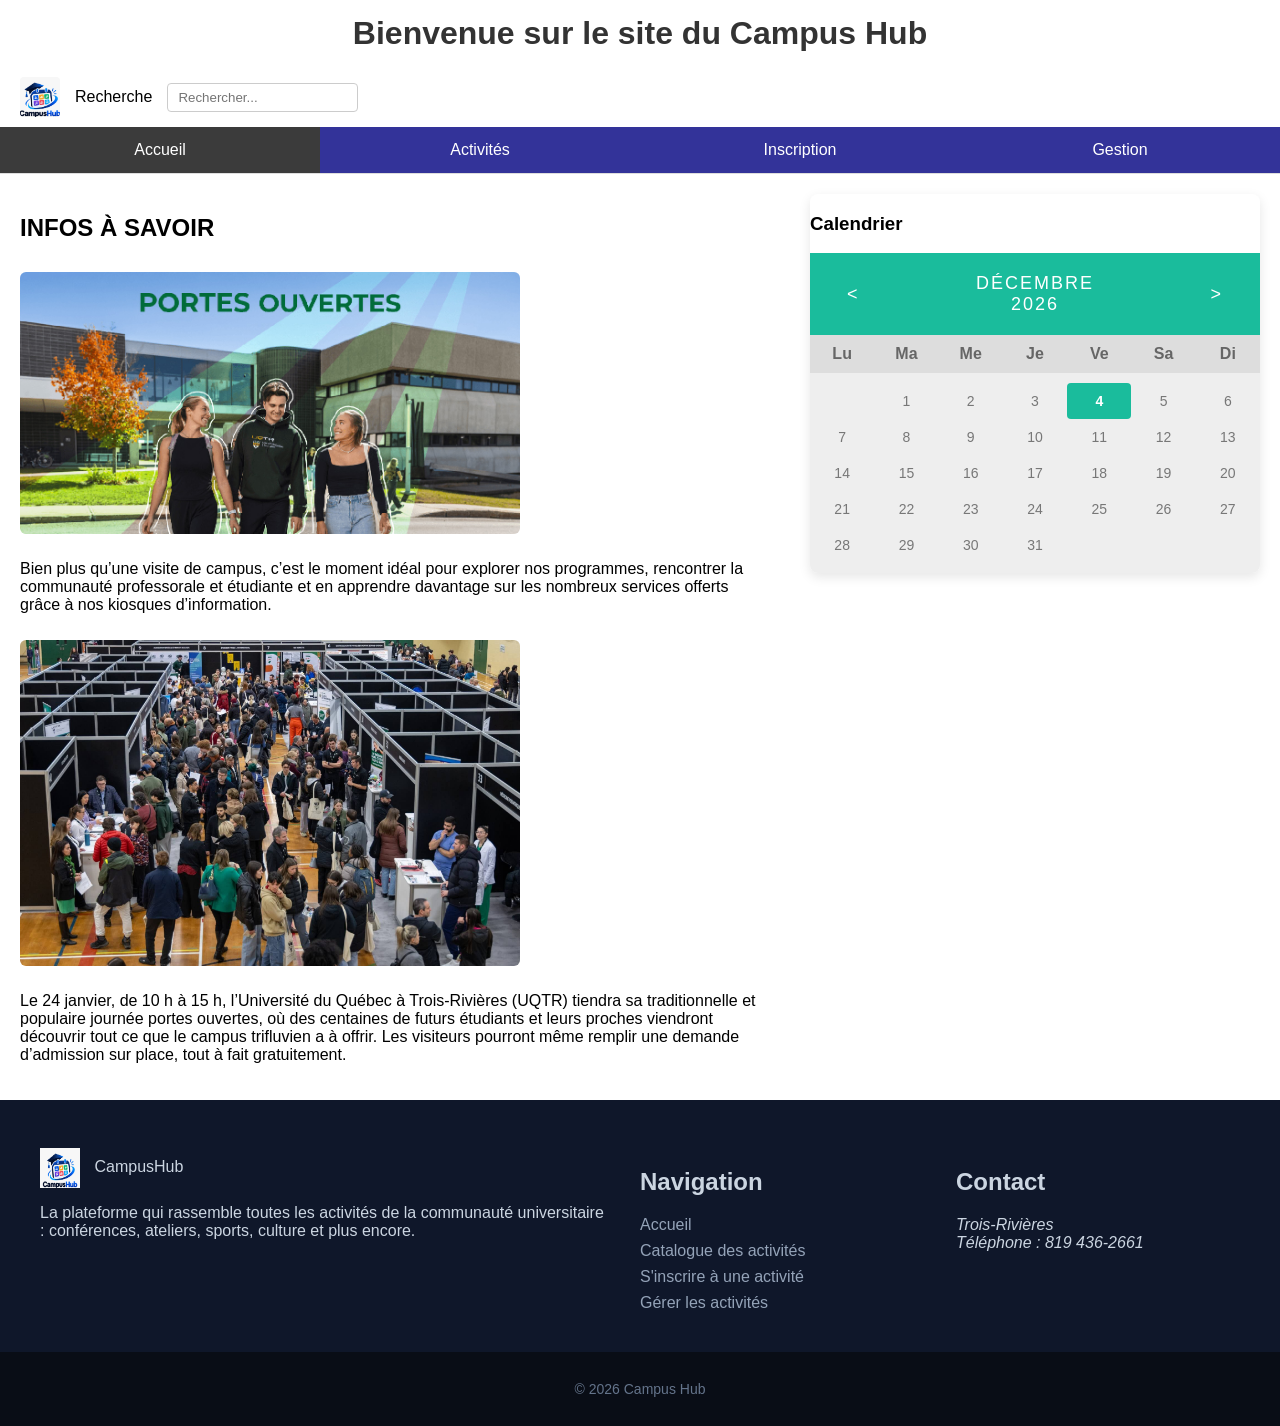
<file: index.html>
<!DOCTYPE html>
<html lang="fr-CA">

<head>
    <meta charset="UTF-8">
    <meta name="description" content="Campus Hub : découvrez et inscrivez-vous aux activités de votre communauté universitaire.">
    <title>Campus Hub</title>
    <link rel="stylesheet" href="css/style.css">
</head>

<body>

    <header class="entete-site">
        <h1>Bienvenue sur le site du Campus Hub</h1>
        <div class="card">
            <img src="images/CampusHub.jpeg" alt="Logo de Campus Hub" width="40" height="40">
            
            <label for="recherche">Recherche</label>
            <input type="text" id="recherche" placeholder="Rechercher...">
        </div>

        <div>
            <nav class="navbar">
                <ul>
                    <li><a href="index.html" class="active">Accueil</a></li>
                    <li><a href="activites.html">Activités</a></li>
                    <li><a href="inscription.html">Inscription</a></li>
                    <li><a href="gestion.html">Gestion</a></li>
                </ul>
            </nav> 
        </div>
    </header>
    
    <main>
        <div class="main">

            <div class="main2">   
                <h2>INFOS À SAVOIR</h2>
                <img id="img1" src="images/porteouverte.jpg" alt="Portes ouvertes à l'université">
                <p>Bien plus qu’une visite de campus, c’est le moment idéal pour explorer nos programmes, 
                    rencontrer la communauté professorale et étudiante et en apprendre davantage sur les 
                    nombreux services offerts grâce à nos kiosques d’information.</p>
                <img id="img2" src="images/jpo-uqtr-foule.jpg" alt="Foule lors de la journée portes ouvertes de l'UQTR">
                <p>Le 24 janvier, de 10 h à 15 h, l’Université du Québec à Trois-Rivières (UQTR) tiendra 
                    sa traditionnelle et populaire journée portes ouvertes, où des centaines de futurs
                    étudiants et leurs proches viendront découvrir tout ce que le campus trifluvien a à offrir. Les visiteurs pourront même remplir une demande d’admission sur place, tout à fait gratuitement.</p>
            </div>

            <div class="calendar-container">
                <h3>Calendrier</h3>
                <div class="month">      
                    <ul>
                        <li class="prev" id="prevBtn">&lt;</li>
                        <li>
                            <span id="monthName">Août</span><br>
                            <span id="yearName" style="font-size:18px">2021</span>
                        </li>
                        <li class="next" id="nextBtn">&gt;</li>
                    </ul>
                </div>

                <ul class="weekdays">
                    <li>Lu</li>
                    <li>Ma</li>
                    <li>Me</li>
                    <li>Je</li>
                    <li>Ve</li>
                    <li>Sa</li>
                    <li>Di</li>
                </ul>

                <ul class="days" id="daysContainer">  
                    <!-- Les jours seront injectés dynamiquement ici par le JavaScript -->
                </ul>
            </div>
            
        </div>

        
    </main>   
    
    <footer>
        <div class="conteneur pied-site">
            <section class="pied_site">
                <img src="images/CampusHub.jpeg" alt="Logo Campus Hub" width="40" height="40">
                Campus<span>Hub</span>
                <p>La plateforme qui rassemble toutes les activités de la communauté universitaire : conférences, ateliers, sports, culture et plus encore.</p>
            </section>

            <nav class="pied-nav-titre">
                <h2 id="pied-nav-titre">Navigation</h2>
                <ul>
                    <li><a href="index.html">Accueil</a></li>
                    <li><a href="activites.html">Catalogue des activités</a></li>
                    <li><a href="inscription.html">S'inscrire à une activité</a></li>
                    <li><a href="gestion.html">Gérer les activités</a></li>
                </ul>
            </nav>

            <section>
                <h2>Contact</h2>
                <address>
                    Trois-Rivières<br>
                    Téléphone : 819 436-2661<br>
                </address>
            </section>
        </div>

        <div class="pied-site_3">
            <p>&copy; 2026 Campus Hub</p>
        </div>
    </footer>

    <script src="js/index.js"></script>

</body>

</html>
</file>
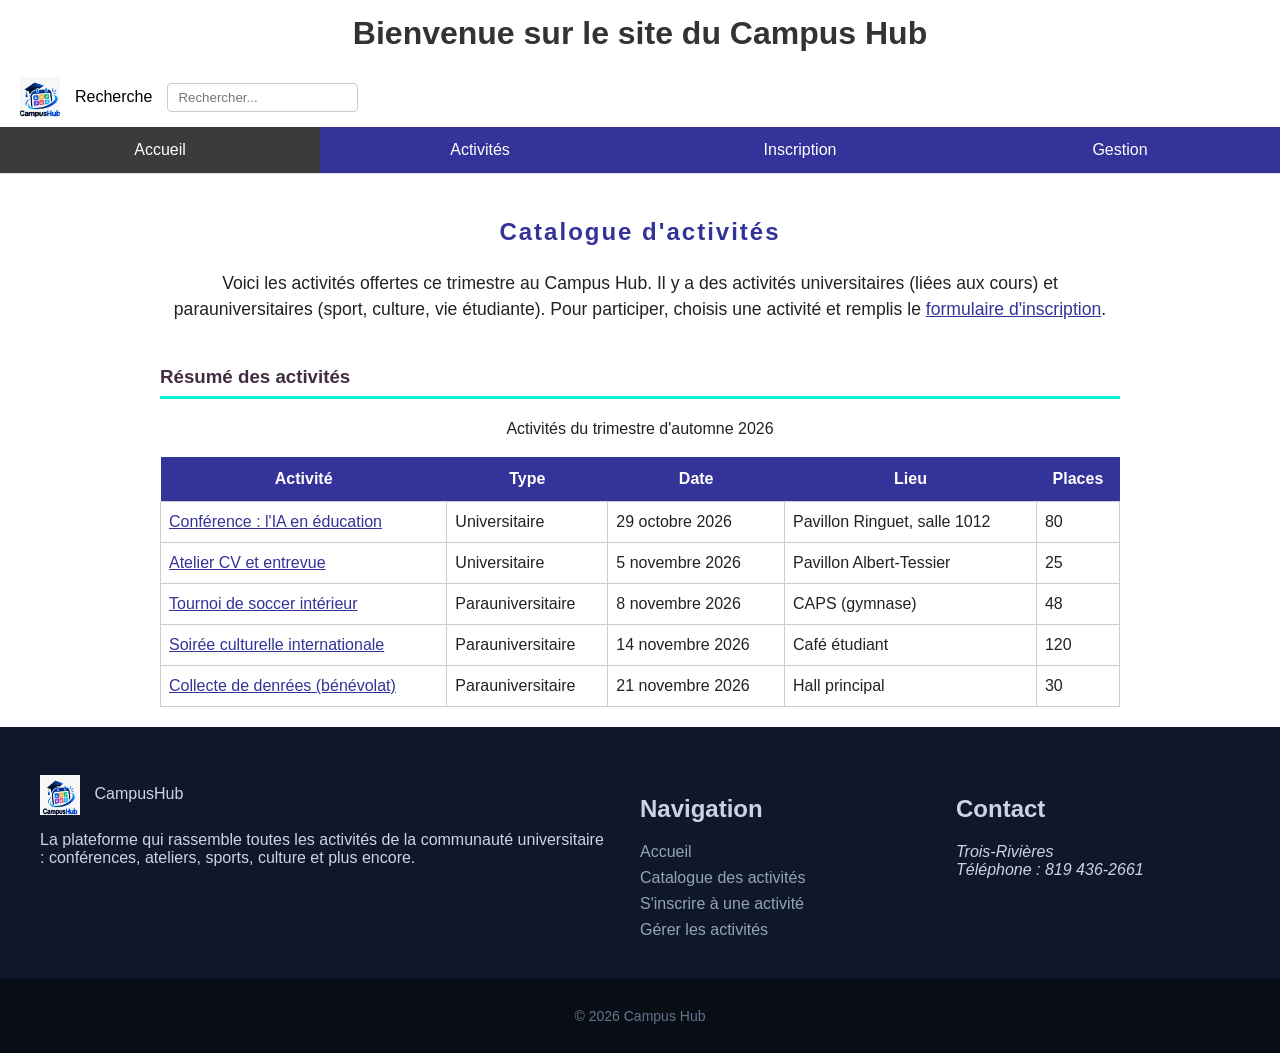
<file: activites.html>
<!DOCTYPE html>
<html lang="fr-CA">

<head>
    <meta charset="UTF-8">
    <meta name="description" content="Campus Hub : découvrez et inscrivez-vous aux activités de votre communauté universitaire.">
    <title>Campus Hub</title>
    <link rel="stylesheet" href="css/style.css">
</head>

<body>

    <header class="entete-site">
        <h1>Bienvenue sur le site du Campus Hub</h1>
        <div class="card">
            <img src="images/CampusHub.jpeg" alt="Logo de Campus Hub" width="40" height="40">
            
            <label for="recherche">Recherche</label>
            <input type="text" id="recherche" placeholder="Rechercher...">
        </div>

        <div>
            <nav class="navbar">
                <ul>
                    <li><a href="index.html" class="active">Accueil</a></li>
                    <li><a href="activites.html">Activités</a></li>
                    <li><a href="inscription.html">Inscription</a></li>
                    <li><a href="gestion.html">Gestion</a></li>
                </ul>
            </nav> 
        </div>
    </header>

    <main id="catalogue">

        <h2>Catalogue d'activités</h2>
        <p class="intro">Voici les activités offertes ce trimestre au Campus Hub. Il y a des activités universitaires (liées aux cours) et parauniversitaires (sport, culture, vie étudiante). Pour participer, choisis une activité et remplis le <a href="inscription.html">formulaire d'inscription</a>.</p>

        <!-- Tableau resume des activites -->
        <section id="resume">
            <h3>Résumé des activités</h3>
            <table>
                <center>
                    <p>Activités du trimestre d'automne 2026</p>
                </center>
                <tr>
                    <th>Activité</th>
                    <th>Type</th>
                    <th>Date</th>
                    <th>Lieu</th>
                    <th>Places</th>
                </tr>
                <tr>
                    <td><a href="detail.html?id=conference">Conférence : l'IA en éducation</a></td>
                    <td>Universitaire</td>
                    <td>29 octobre 2026</td>
                    <td>Pavillon Ringuet, salle 1012</td>
                    <td>80</td>
                </tr>
                <tr>
                    <td><a href="detail.html?id=atelier">Atelier CV et entrevue</a></td>
                    <td>Universitaire</td>
                    <td>5 novembre 2026</td>
                    <td>Pavillon Albert-Tessier</td>
                    <td>25</td>
                </tr>
                <tr>
                    <td><a href="detail.html?id=soccer">Tournoi de soccer intérieur</a></td>
                    <td>Parauniversitaire</td>
                    <td>8 novembre 2026</td>
                    <td>CAPS (gymnase)</td>
                    <td>48</td>
                </tr>
                <tr>
                    <td><a href="detail.html?id=culture">Soirée culturelle internationale</a></td>
                    <td>Parauniversitaire</td>
                    <td>14 novembre 2026</td>
                    <td>Café étudiant</td>
                    <td>120</td>
                </tr>
                <tr>
                    <td><a href="detail.html?id=benevolat">Collecte de denrées (bénévolat)</a></td>
                    <td>Parauniversitaire</td>
                    <td>21 novembre 2026</td>
                    <td>Hall principal</td>
                    <td>30</td>
                </tr>
            </table>
        </section>
    </main>

 <footer>
        <div class="conteneur pied-site">
            <section class="pied_site">
                <img src="images/CampusHub.jpeg" alt="Logo Campus Hub" width="40" height="40">
                Campus<span>Hub</span>
                <p>La plateforme qui rassemble toutes les activités de la communauté universitaire : conférences, ateliers, sports, culture et plus encore.</p>
            </section>

            <nav class="pied-nav-titre">
                <h2 id="pied-nav-titre">Navigation</h2>
                <ul>
                    <li><a href="index.html">Accueil</a></li>
                    <li><a href="activites.html">Catalogue des activités</a></li>
                    <li><a href="inscription.html">S'inscrire à une activité</a></li>
                    <li><a href="gestion.html">Gérer les activités</a></li>
                </ul>
            </nav>

            <section>
                <h2>Contact</h2>
                <address>
                    Trois-Rivières<br>
                    Téléphone : 819 436-2661<br>
                </address>
            </section>
        </div>

        <div class="pied-site_3">
            <p>&copy; 2026 Campus Hub</p>
        </div>
    </footer>

    <script src="js/index.js"></script>

</body>

</html>
</file>
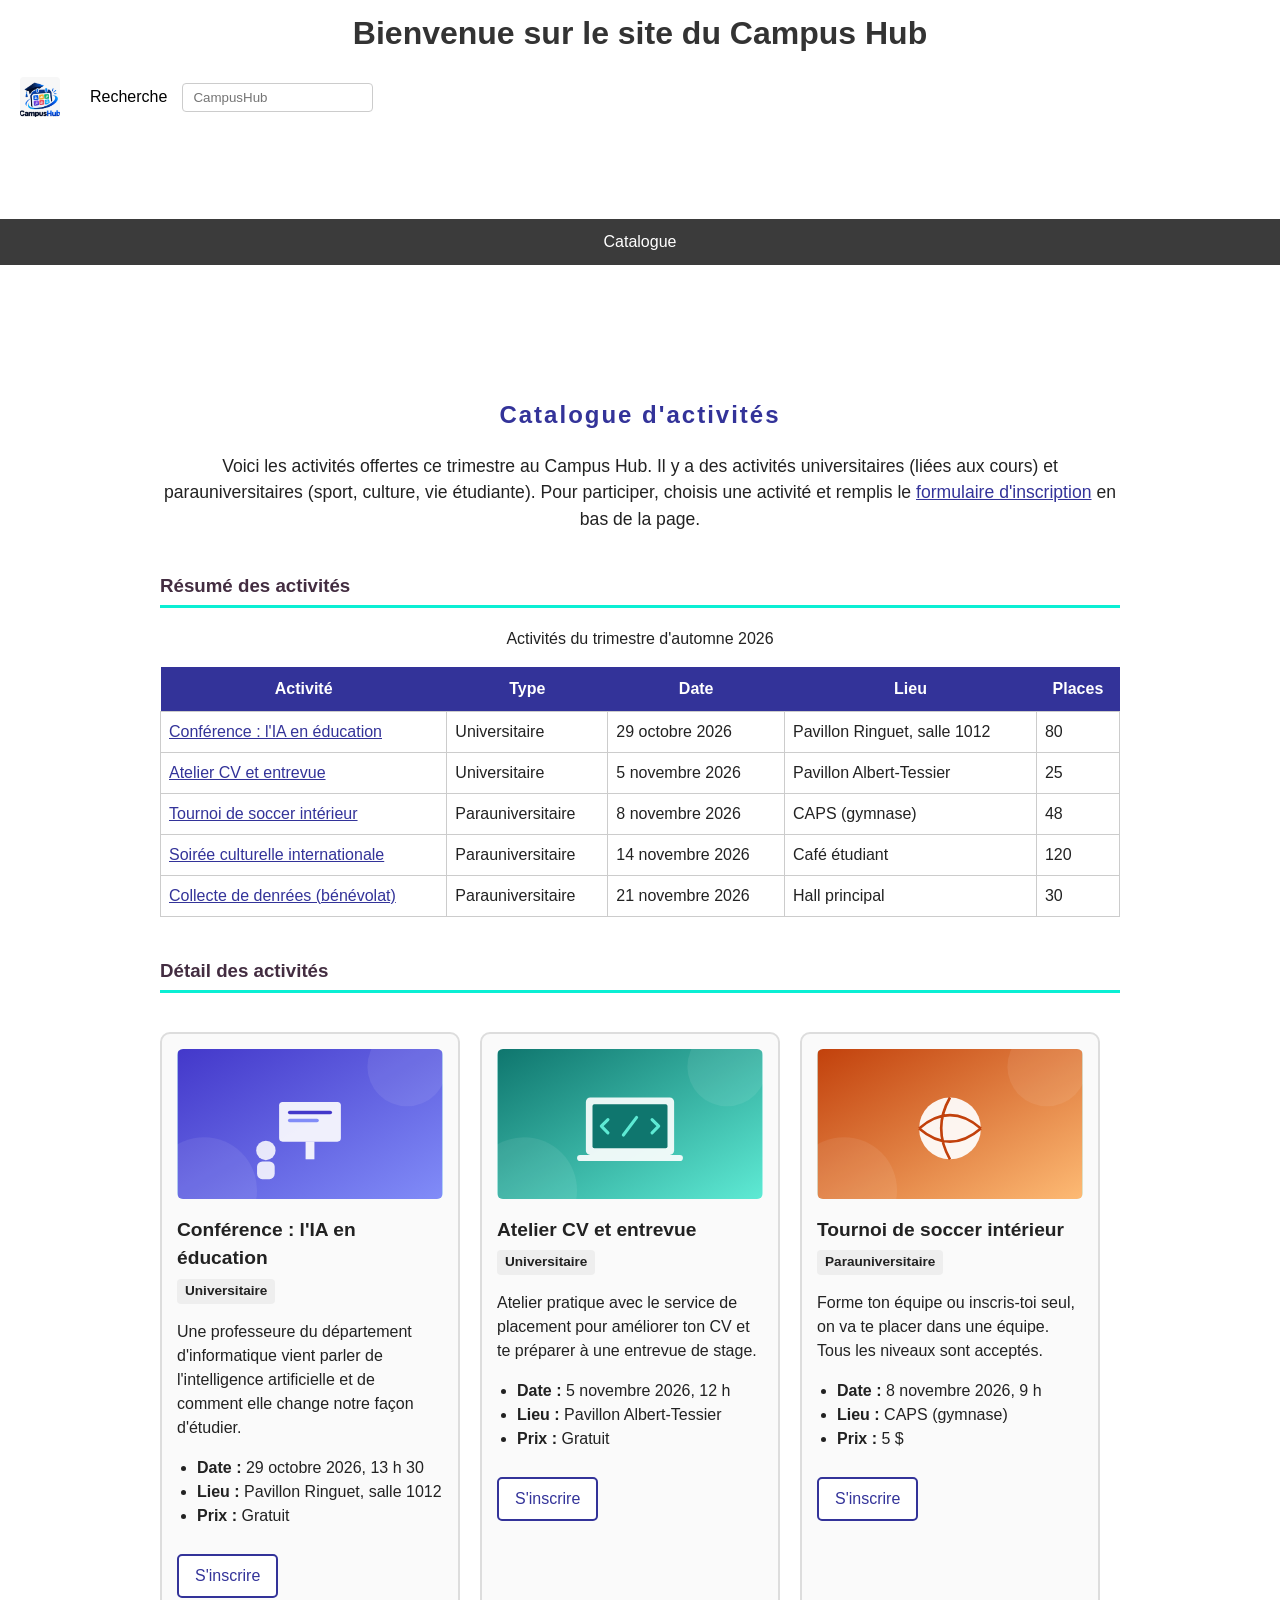
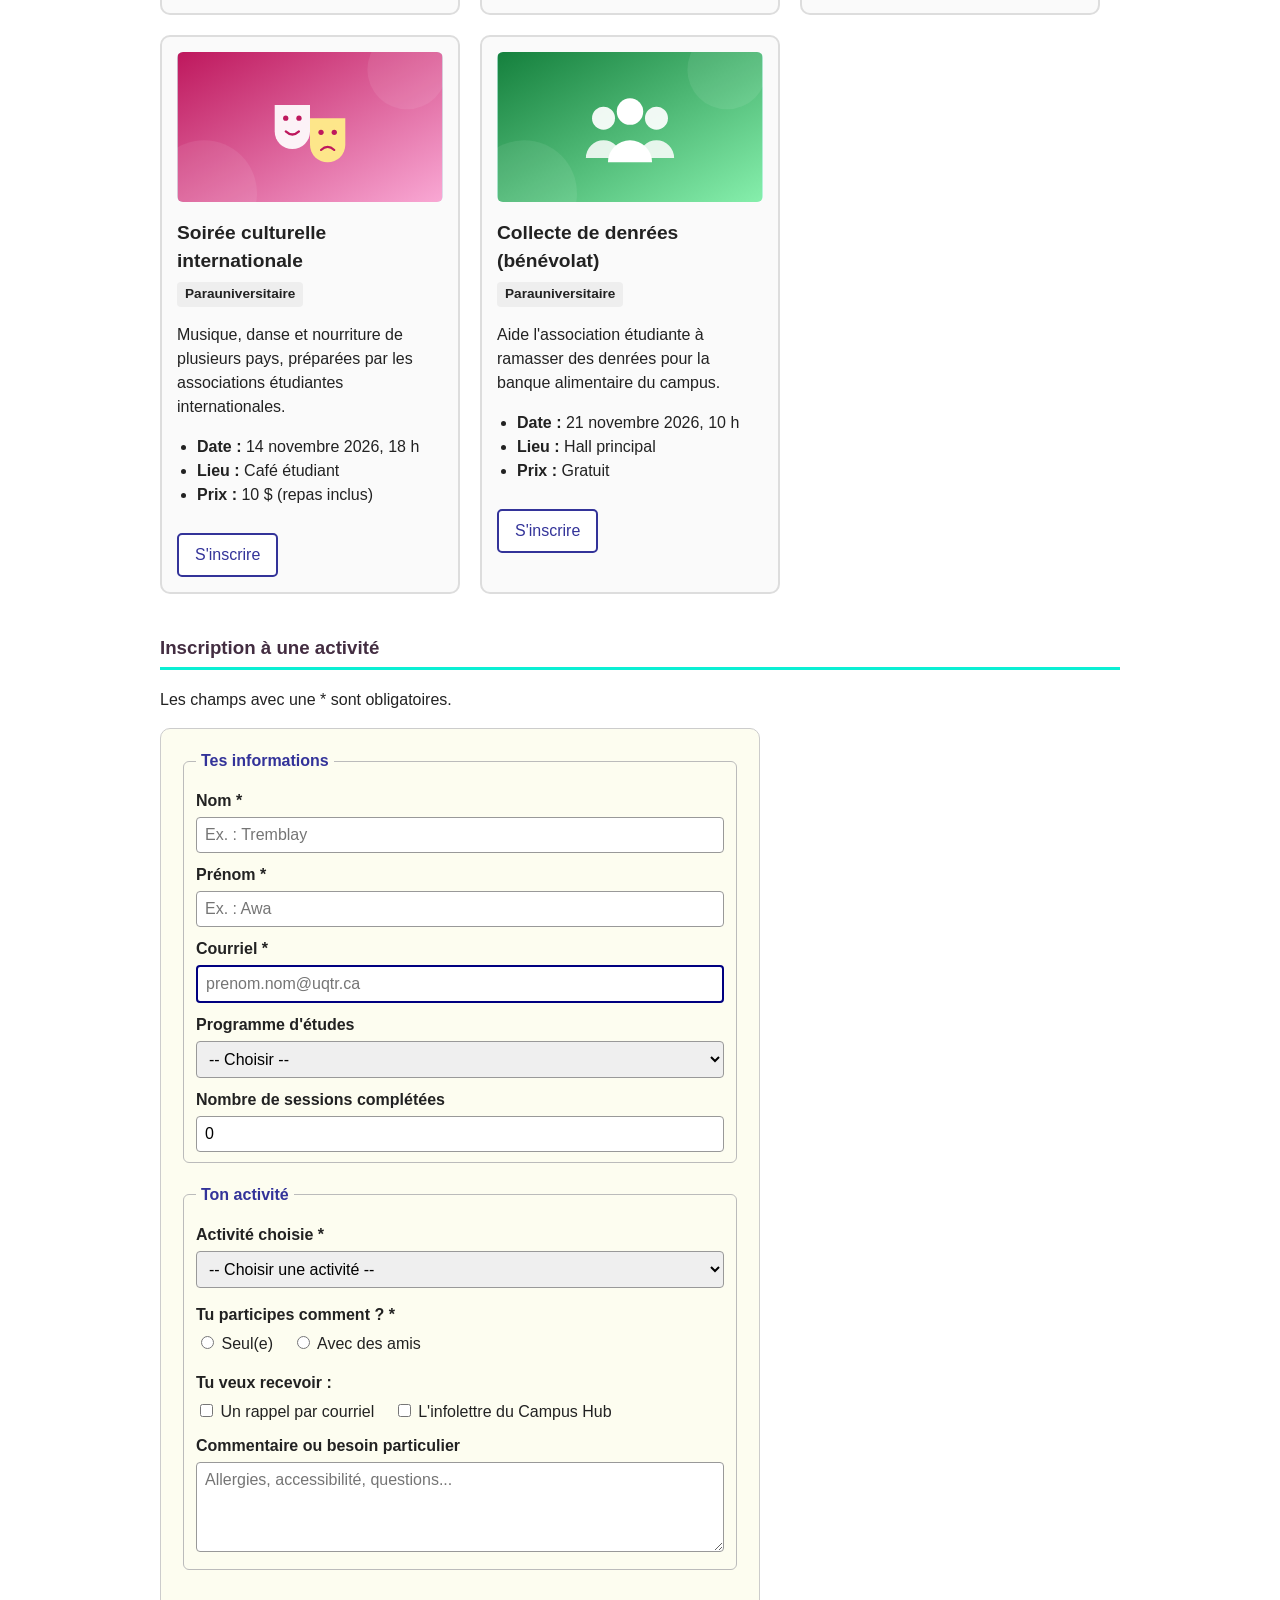
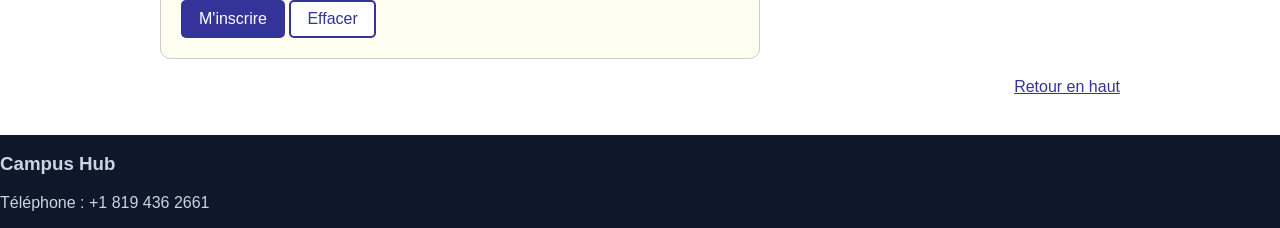
<file: Catalogue d'activites.html>
<!DOCTYPE html>
<html lang="fr-CA">
<head>
    <title>Catalogue des activités — Campus Hub</title>
    <link rel="icon" href="images/logo.svg" type="image/svg+xml">
    <link rel="stylesheet" href="css/style.css">
</head>
<body>

    <!-- En-tete du site -->
    <header class="header">
        <h1>Bienvenue sur le site du Campus Hub</h1>
        <div class="card">
            <img src="images/CampusHub.jpeg" alt="Logo du Campus Hub">
            <br>
            <label for="recherche">Recherche</label>
            <input type="text" id="recherche" placeholder="CampusHub">
        </div>
    </header>

    <!-- Menu de navigation -->
    <nav class="navbar">
        <a href="index.html">Accueil</a>
        <a href="activite.html">Activites</a>
        <a href="Catalogue d'activites.html" class="active">Catalogue</a>
        <a href="inscription.html">Inscription</a>
        <a href="gestion.html">Gestion</a>
    </nav>

    <main id="catalogue">

        <h2>Catalogue d'activités</h2>
        <p class="intro">Voici les activités offertes ce trimestre au Campus Hub. Il y a des activités universitaires (liées aux cours) et parauniversitaires (sport, culture, vie étudiante). Pour participer, choisis une activité et remplis le <a href="#inscription">formulaire d'inscription</a> en bas de la page.</p>

        <!-- Tableau resume des activites -->
        <section id="resume">
            <h3>Résumé des activités</h3>
            <table>
                <center>
                    <p>Activités du trimestre d'automne 2026</p>
                </center>
                <tr>
                    <th>Activité</th>
                    <th>Type</th>
                    <th>Date</th>
                    <th>Lieu</th>
                    <th>Places</th>
                </tr>
                <tr>
                    <td><a href="#act-conference">Conférence : l'IA en éducation</a></td>
                    <td>Universitaire</td>
                    <td>29 octobre 2026</td>
                    <td>Pavillon Ringuet, salle 1012</td>
                    <td>80</td>
                </tr>
                <tr>
                    <td><a href="#act-atelier">Atelier CV et entrevue</a></td>
                    <td>Universitaire</td>
                    <td>5 novembre 2026</td>
                    <td>Pavillon Albert-Tessier</td>
                    <td>25</td>
                </tr>
                <tr>
                    <td><a href="#act-soccer">Tournoi de soccer intérieur</a></td>
                    <td>Parauniversitaire</td>
                    <td>8 novembre 2026</td>
                    <td>CAPS (gymnase)</td>
                    <td>48</td>
                </tr>
                <tr>
                    <td><a href="#act-culture">Soirée culturelle internationale</a></td>
                    <td>Parauniversitaire</td>
                    <td>14 novembre 2026</td>
                    <td>Café étudiant</td>
                    <td>120</td>
                </tr>
                <tr>
                    <td><a href="#act-benevolat">Collecte de denrées (bénévolat)</a></td>
                    <td>Parauniversitaire</td>
                    <td>21 novembre 2026</td>
                    <td>Hall principal</td>
                    <td>30</td>
                </tr>
            </table>
        </section>

        <!-- Les cartes des activites -->
        <section id="liste-activites">
            <h3>Détail des activités</h3>

            <article class="carte universitaire" id="act-conference">
                <img src="images/conference.svg" alt="Illustration d'une conférence">
                <h4>Conférence : l'IA en éducation</h4>
                <p class="type">Universitaire</p>
                <p>Une professeure du département d'informatique vient parler de l'intelligence artificielle et de comment elle change notre façon d'étudier.</p>
                <ul>
                    <li><span class="etiquette">Date :</span> 29 octobre 2026, 13 h 30</li>
                    <li><span class="etiquette">Lieu :</span> Pavillon Ringuet, salle 1012</li>
                    <li><span class="etiquette">Prix :</span> Gratuit</li>
                </ul>
                <a href="#inscription" class="btn">S'inscrire</a>
            </article>

            <article class="carte universitaire" id="act-atelier">
                <img src="images/atelier.svg" alt="Illustration d'un atelier en petit groupe">
                <h4>Atelier CV et entrevue</h4>
                <p class="type">Universitaire</p>
                <p>Atelier pratique avec le service de placement pour améliorer ton CV et te préparer à une entrevue de stage.</p>
                <ul>
                    <li><span class="etiquette">Date :</span> 5 novembre 2026, 12 h</li>
                    <li><span class="etiquette">Lieu :</span> Pavillon Albert-Tessier</li>
                    <li><span class="etiquette">Prix :</span> Gratuit</li>
                </ul>
                <a href="#inscription" class="btn">S'inscrire</a>
            </article>

            <article class="carte parauniversitaire" id="act-soccer">
                <img src="images/sport.svg" alt="Illustration d'un ballon et d'activités sportives">
                <h4>Tournoi de soccer intérieur</h4>
                <p class="type">Parauniversitaire</p>
                <p>Forme ton équipe ou inscris-toi seul, on va te placer dans une équipe. Tous les niveaux sont acceptés.</p>
                <ul>
                    <li><span class="etiquette">Date :</span> 8 novembre 2026, 9 h</li>
                    <li><span class="etiquette">Lieu :</span> CAPS (gymnase)</li>
                    <li><span class="etiquette">Prix :</span> 5 $</li>
                </ul>
                <a href="#inscription" class="btn">S'inscrire</a>
            </article>

            <article class="carte parauniversitaire" id="act-culture">
                <img src="images/culture.svg" alt="Illustration d'une activité culturelle">
                <h4>Soirée culturelle internationale</h4>
                <p class="type">Parauniversitaire</p>
                <p>Musique, danse et nourriture de plusieurs pays, préparées par les associations étudiantes internationales.</p>
                <ul>
                    <li><span class="etiquette">Date :</span> 14 novembre 2026, 18 h</li>
                    <li><span class="etiquette">Lieu :</span> Café étudiant</li>
                    <li><span class="etiquette">Prix :</span> 10 $ (repas inclus)</li>
                </ul>
                <a href="#inscription" class="btn">S'inscrire</a>
            </article>

            <article class="carte parauniversitaire" id="act-benevolat">
                <img src="images/associatif.svg" alt="Illustration de personnes qui s'entraident">
                <h4>Collecte de denrées (bénévolat)</h4>
                <p class="type">Parauniversitaire</p>
                <p>Aide l'association étudiante à ramasser des denrées pour la banque alimentaire du campus.</p>
                <ul>
                    <li><span class="etiquette">Date :</span> 21 novembre 2026, 10 h</li>
                    <li><span class="etiquette">Lieu :</span> Hall principal</li>
                    <li><span class="etiquette">Prix :</span> Gratuit</li>
                </ul>
                <a href="#inscription" class="btn">S'inscrire</a>
            </article>
        </section>

        <!-- Formulaire d'inscription -->
        <section id="inscription">
            <h3>Inscription à une activité</h3>
            <p>Les champs avec une * sont obligatoires.</p>

            <form action="#inscription" method="post">

                <fieldset>
                    <legend>Tes informations</legend>

                    <label for="nom">Nom *</label>
                    <input type="text" id="nom" name="nom" placeholder="Ex. : Tremblay" maxlength="40" required>

                    <label for="prenom">Prénom *</label>
                    <input type="text" id="prenom" name="prenom" placeholder="Ex. : Awa" maxlength="40" required>

                    <label for="courriel">Courriel *</label>
                    <input type="email" id="courriel" name="courriel" placeholder="prenom.nom@uqtr.ca" required>

                    <label for="programme">Programme d'études</label>
                    <select id="programme" name="programme">
                        <option value="">-- Choisir --</option>
                        <option value="informatique">Informatique</option>
                        <option value="genie">Génie</option>
                        <option value="administration">Administration</option>
                        <option value="sciences">Sciences de la santé</option>
                        <option value="autre">Autre</option>
                    </select>

                    <label for="session">Nombre de sessions complétées</label>
                    <input type="number" id="session" name="session" min="0" max="12" value="0">
                </fieldset>

                <fieldset>
                    <legend>Ton activité</legend>

                    <label for="activite">Activité choisie *</label>
                    <select id="activite" name="activite" required>
                        <option value="">-- Choisir une activité --</option>
                        <option value="conference">Conférence : l'IA en éducation</option>
                        <option value="atelier">Atelier CV et entrevue</option>
                        <option value="soccer">Tournoi de soccer intérieur</option>
                        <option value="culture">Soirée culturelle internationale</option>
                        <option value="benevolat">Collecte de denrées (bénévolat)</option>
                    </select>

                    <p class="question">Tu participes comment ? *</p>
                    <input type="radio" id="seul" name="participation" value="seul" required>
                    <label for="seul" class="choix">Seul(e)</label>
                    <input type="radio" id="groupe" name="participation" value="groupe">
                    <label for="groupe" class="choix">Avec des amis</label>

                    <p class="question">Tu veux recevoir :</p>
                    <input type="checkbox" id="rappel" name="preferences" value="rappel">
                    <label for="rappel" class="choix">Un rappel par courriel</label>
                    <input type="checkbox" id="infolettre" name="preferences" value="infolettre">
                    <label for="infolettre" class="choix">L'infolettre du Campus Hub</label>

                    <label for="commentaire">Commentaire ou besoin particulier</label>
                    <textarea id="commentaire" name="commentaire" rows="4" maxlength="300" placeholder="Allergies, accessibilité, questions..."></textarea>
                </fieldset>

                <button type="submit" class="btn primaire">M'inscrire</button>
                <button type="reset" class="btn">Effacer</button>
            </form>
        </section>

        <p class="retour"><a href="#catalogue">Retour en haut</a></p>
    </main>

    <!-- Pied de page -->
    <footer class="footer">
        <h3>Campus Hub</h3>
        <p>Téléphone : +1 819 436 2661</p>
    </footer>

</body>
</html>
</file>
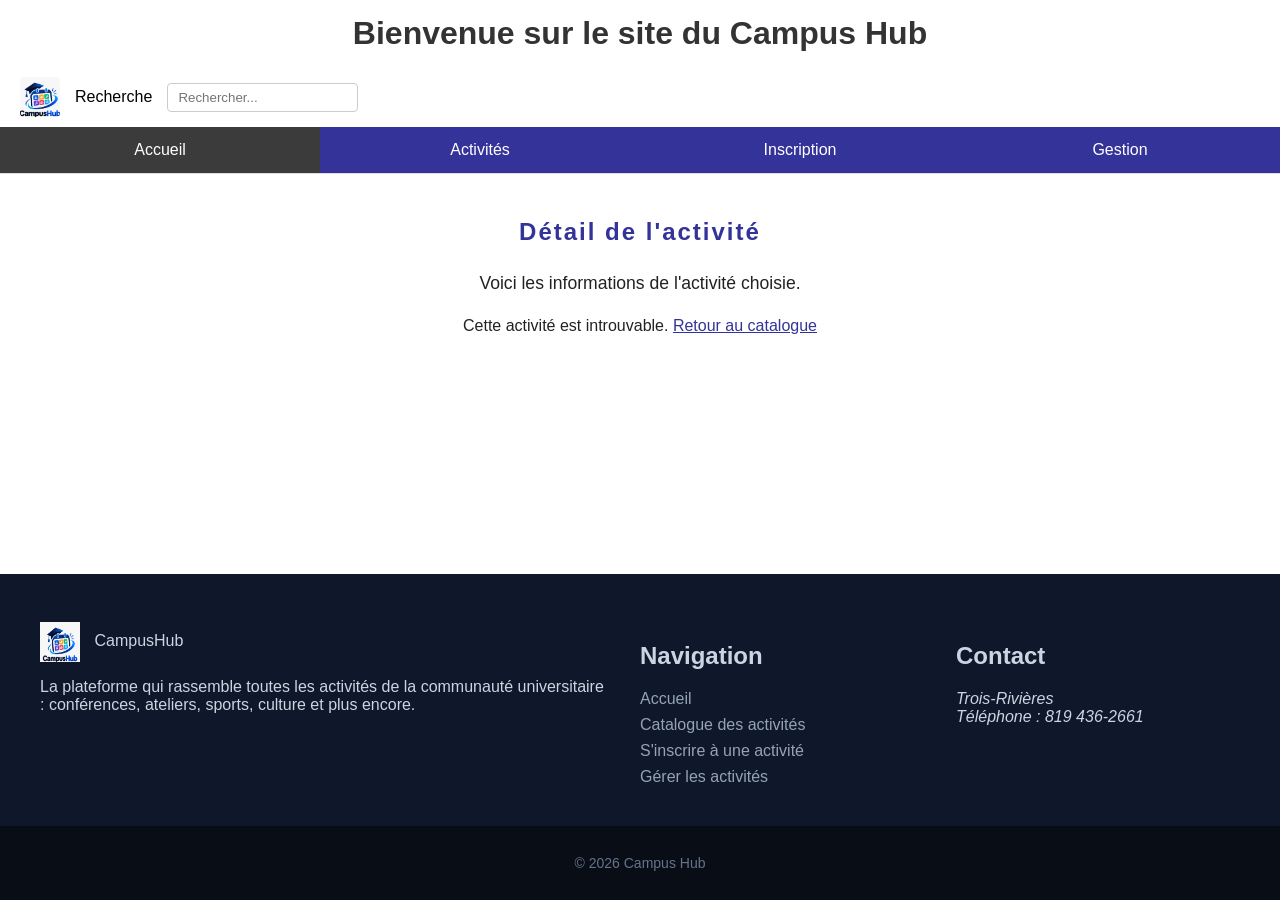
<file: detail.html>
<!DOCTYPE html>
<html lang="fr-CA">
<head>
    <meta charset="UTF-8">
    <meta name="viewport" content="width=device-width, initial-scale=1.0">
    <meta name="description" content="Détail d'une activité étudiante du Campus Hub.">
    <title>Détail — Campus Hub</title>
    <link rel="icon" href="images/logo.svg" type="image/svg+xml">
    <link rel="stylesheet" href="css/style.css">
</head>
<body>

  <header class="entete-site">
        <h1>Bienvenue sur le site du Campus Hub</h1>
        <div class="card">
            <img src="images/CampusHub.jpeg" alt="Logo de Campus Hub" width="40" height="40">
            
            <label for="recherche">Recherche</label>
            <input type="text" id="recherche" placeholder="Rechercher...">
        </div>

        <div>
            <nav class="navbar">
                <ul>
                    <li><a href="index.html" class="active">Accueil</a></li>
                    <li><a href="activites.html">Activités</a></li>
                    <li><a href="inscription.html">Inscription</a></li>
                    <li><a href="gestion.html">Gestion</a></li>
                </ul>
            </nav> 
        </div>
    </header>

    <main id="catalogue">
        <h2>Détail de l'activité</h2>
        <p>Voici les informations de l'activité choisie.</p>

        <article class="fiche" id="fiche" hidden></article>

        <p id="fiche-vide" hidden>
            Cette activité est introuvable.
            <a href="activites.html">Retour au catalogue</a>
        </p>
    </main>

   <footer>
        <div class="conteneur pied-site">
            <section class="pied_site">
                <img src="images/CampusHub.jpeg" alt="Logo Campus Hub" width="40" height="40">
                Campus<span>Hub</span>
                <p>La plateforme qui rassemble toutes les activités de la communauté universitaire : conférences, ateliers, sports, culture et plus encore.</p>
            </section>

            <nav class="pied-nav-titre">
                <h2 id="pied-nav-titre">Navigation</h2>
                <ul>
                    <li><a href="index.html">Accueil</a></li>
                    <li><a href="activites.html">Catalogue des activités</a></li>
                    <li><a href="inscription.html">S'inscrire à une activité</a></li>
                    <li><a href="gestion.html">Gérer les activités</a></li>
                </ul>
            </nav>

            <section>
                <h2>Contact</h2>
                <address>
                    Trois-Rivières<br>
                    Téléphone : 819 436-2661<br>
                </address>
            </section>
        </div>

        <div class="pied-site_3">
            <p>&copy; 2026 Campus Hub</p>
        </div>
    </footer>

    <script src="js/detail.js"></script>
</body>
</html>
</file>
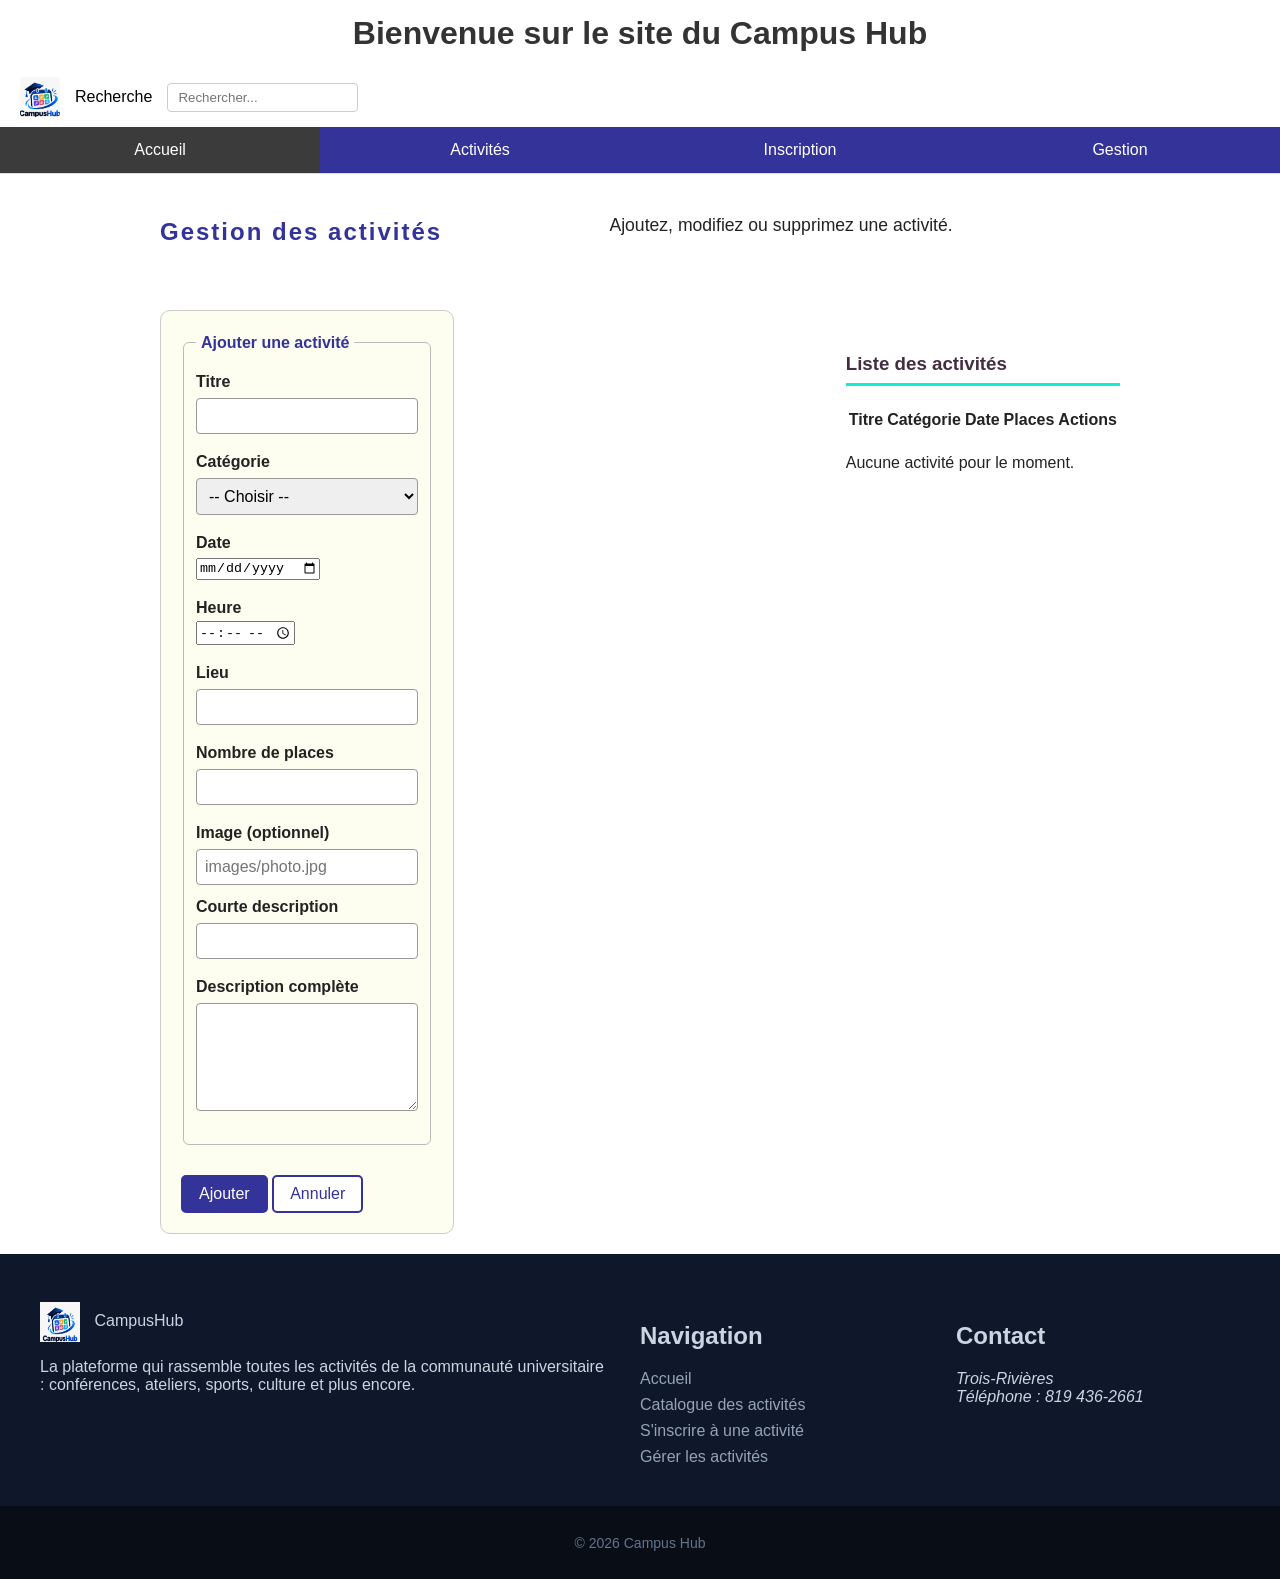
<file: gestion.html>
<!DOCTYPE html>
<html lang="fr-CA">

<head>
    <meta charset="UTF-8">
    <meta name="description" content="Campus Hub : découvrez et inscrivez-vous aux activités de votre communauté universitaire.">
    <title>Campus Hub</title>
    <link rel="stylesheet" href="css/style.css">
</head>

<body>

    <header class="entete-site">
        <h1>Bienvenue sur le site du Campus Hub</h1>
        <div class="card">
            <img src="images/CampusHub.jpeg" alt="Logo de Campus Hub" width="40" height="40">
            
            <label for="recherche">Recherche</label>
            <input type="text" id="recherche" placeholder="Rechercher...">
        </div>

        <div>
            <nav class="navbar">
                <ul>
                    <li><a href="index.html" class="active">Accueil</a></li>
                    <li><a href="activites.html">Activités</a></li>
                    <li><a href="inscription.html">Inscription</a></li>
                    <li><a href="gestion.html">Gestion</a></li>
                </ul>
            </nav> 
        </div>
    </header>

   
    <main class="main" id="catalogue">
        <h2>Gestion des activités</h2>
        <p>Ajoutez, modifiez ou supprimez une activité.</p>

        <p class="msg cache" id="msg"></p>

        <section id="inscription">
            <form>
                <fieldset>
                    <legend id="titreForm">Ajouter une activité</legend>

                    <label for="titre">Titre</label>
                    <input type="text" id="titre">
                    <p class="erreur" id="err-titre"></p>

                    <label for="categorie">Catégorie</label>
                    <select id="categorie">
                        <option value="">-- Choisir --</option>
                        <option>Conférence</option>
                        <option>Atelier</option>
                        <option>Sport</option>
                        <option>Culture</option>
                        <option>Étude</option>
                        <option>Événement</option>
                        <option>Association</option>
                    </select>
                    <p class="erreur" id="err-categorie"></p>

                    <label for="date">Date</label>
                    <input type="date" id="date">
                    <p class="erreur" id="err-date"></p>

                    <label for="heure">Heure</label>
                    <input type="time" id="heure">
                    <p class="erreur" id="err-heure"></p>

                    <label for="lieu">Lieu</label>
                    <input type="text" id="lieu">
                    <p class="erreur" id="err-lieu"></p>

                    <label for="places">Nombre de places</label>
                    <input type="number" id="places" min="0">
                    <p class="erreur" id="err-places"></p>

                    <label for="image">Image (optionnel)</label>
                    <input type="text" id="image" placeholder="images/photo.jpg">

                    <label for="resume">Courte description</label>
                    <input type="text" id="resume">
                    <p class="erreur" id="err-resume"></p>

                    <label for="description">Description complète</label>
                    <textarea id="description" rows="5"></textarea>
                    <p class="erreur" id="err-description"></p>
                </fieldset>

                <button type="button" class="btn primaire" id="btnAjouter">Ajouter</button>
                <button type="button" class="btn cache" id="btnAnnuler">Annuler</button>
            </form>
        </section>

        <section id="resume-liste">
            <h3>Liste des activités</h3>
            <table id="tableau">
                <thead>
                    <tr>
                        <th>Titre</th>
                        <th class="mobile-cache">Catégorie</th>
                        <th class="mobile-cache">Date</th>
                        <th>Places</th>
                        <th>Actions</th>
                    </tr>
                </thead>
                <tbody id="lignes"></tbody>
            </table>
            <p class="cache" id="vide">Aucune activité pour le moment.</p>
        </section>
    </main>

 <footer>
        <div class="conteneur pied-site">
            <section class="pied_site">
                <img src="images/CampusHub.jpeg" alt="Logo Campus Hub" width="40" height="40">
                Campus<span>Hub</span>
                <p>La plateforme qui rassemble toutes les activités de la communauté universitaire : conférences, ateliers, sports, culture et plus encore.</p>
            </section>

            <nav class="pied-nav-titre">
                <h2 id="pied-nav-titre">Navigation</h2>
                <ul>
                    <li><a href="index.html">Accueil</a></li>
                    <li><a href="activites.html">Catalogue des activités</a></li>
                    <li><a href="inscription.html">S'inscrire à une activité</a></li>
                    <li><a href="gestion.html">Gérer les activités</a></li>
                </ul>
            </nav>

            <section>
                <h2>Contact</h2>
                <address>
                    Trois-Rivières<br>
                    Téléphone : 819 436-2661<br>
                </address>
            </section>
        </div>

        <div class="pied-site_3">
            <p>&copy; 2026 Campus Hub</p>
        </div>
    </footer>

    <script src="js/index.js"></script>

</body>

</html>
</file>
<file: css/style.css>
body {
    font-family: Arial, Helvetica, sans-serif;
    margin: 0;
    display: flex;
    flex-direction: column;
    min-height: 100vh;
}

/* En-tête et navigation */
.entete-site {
    position: sticky;
    top: 0;
    z-index: 50;
    background-color: rgba(255, 255, 255, 0.95);
    border-bottom: 1px solid #ddd;
    backdrop-filter: blur(8px);
}

.card {
    display: flex;
    align-items: center;
    gap: 15px;
    padding: 10px 20px;
}

.card img {
    width: 40px;
    height: 40px;
    object-fit: cover;
    border-radius: 4px;
}

.card input[type="text"] {
    padding: 6px 10px;
    border: 1px solid #ccc;
    border-radius: 4px;
}

.navbar ul {
    list-style: none;
    margin: 0;
    padding: 0;
    display: flex;
    background-color: #339;
}

.navbar li {
    flex: 1;
}

.navbar a {
    display: block;
    color: white;
    text-align: center;
    padding: 14px 20px;
    text-decoration: none;
    transition: background-color 0.2s;
}

.navbar a.active {
    background-color: rgb(59, 59, 59);
}

.navbar a:hover {
    background-color: antiquewhite;
    color: black;
}

/* Contenu principal (Accueil) */
main {
    flex: 1;
    padding: 20px;
}

.main {
    display: flex;
    justify-content: space-between;
    align-items: flex-start;
    gap: 40px;
    flex-wrap: wrap; /* Permet de passer en colonne sur les petits écrans */
}

.main2 {
    flex: 1;
    min-width: 300px;
    display: flex;
    flex-direction: column;
    align-items: flex-start;
}

h1 { 
    color: #333; 
    margin: 15px 0;
    text-align: center;
}

/* Images de la section infos */
#img1, #img2 {
    width: 100%;
    max-width: 500px;
    height: auto;
    border-radius: 6px;
    margin: 10px 0;
}



/* Calendrier */
.calendar-container {
    width: 100%;
    max-width: 450px;
    box-shadow: 0 4px 12px rgba(0, 0, 0, 0.1);
    border-radius: 8px;
    overflow: hidden;
    background: #fff;
}

.month {
    padding: 20px 25px;
    background: #1abc9c;
    text-align: center;
    color: white;
}

.month ul {
    list-style-type: none;
    margin: 0;
    padding: 0;
    display: flex;
    justify-content: space-between;
    align-items: center;
}

.month li {
    font-size: 18px;
    text-transform: uppercase;
    letter-spacing: 2px;
}

.month .prev, .month .next {
    cursor: pointer;
    padding: 8px 12px;
    border-radius: 4px;
    transition: background 0.2s;
    user-select: none;
}

.month .prev:hover, .month .next:hover {
    background: rgba(255, 255, 255, 0.2);
}

.weekdays, .days {
    display: grid;
    grid-template-columns: repeat(7, 1fr);
    text-align: center;
    list-style-type: none;
    margin: 0;
    padding: 0;
}

.weekdays {
    background-color: #ddd;
    padding: 10px 0;
    font-weight: bold;
    color: #666;
}

.days {
    background: #eee;
    padding: 10px 0;
}

.days li {
    padding: 10px 0;
    font-size: 14px;
    color: #777;
    cursor: pointer;
    transition: all 0.2s;
}

.days li:hover:not(.empty) {
    background: #e0e0e0;
    border-radius: 4px;
}

.days li.active {
    background: #1abc9c !important;
    color: white !important;
    font-weight: bold;
    border-radius: 4px;
}

.days li.empty {
    cursor: default;
}

/* Pied de page (Footer) */
footer { 
    background-color: #0f172a;
    color: #cbd5e1;
    margin-top: auto;
}

.pied-site {
    display: grid;
    grid-template-columns: 2fr 1fr 1fr;
    gap: 2rem;
    padding: 3rem 2rem 2rem 2rem;
    max-width: 1200px;
    margin: 0 auto;
}

.pied_site img {
    vertical-align: middle;
    margin-right: 10px;
}

.pied-nav-titre ul {
    list-style: none;
    padding: 0;
    margin: 0;
}

.pied-nav-titre li {
    margin-bottom: 8px;
}

.pied-nav-titre a {
    color: #94a3b8;
    text-decoration: none;
    transition: color 0.2s;
}

.pied-nav-titre a:hover {
    color: #ffffff;
}

.pied-site_3 {
    text-align: center;
    padding: 15px;
    background-color: #090d16;
    font-size: 14px;
    color: #64748b;
}

/* Responsive pour les écrans plus petits (tablettes / mobiles) */
@media (max-width: 768px) {
    .pied-site {
        grid-template-columns: 1fr;
        gap: 1.5rem;
    }
    
    .navbar ul {
        flex-direction: column;
    }
}
/* Page Catalogue d'activites, tout est place sous #catalogue pour ne pas changer les autres pages */
/* fond blanc pour que le texte reste lisible meme si le navigateur est en mode sombre */
body {
    background-color: white;
}

#catalogue,
#catalogue * {
    box-sizing: border-box;
}

#catalogue {
    max-width: 1000px;
    margin: 0 auto;
    padding: 20px;
    color: #222;
    line-height: 1.5;
}

#catalogue h2 {
    color: #339;
    text-align: center;
    letter-spacing: 2px;
}

/* le paragraphe juste apres le titre */
#catalogue h2 + p {
    font-size: 1.1rem;
    text-align: center;
}

#catalogue h3 {
    color: rgb(67, 45, 65);
    border-bottom: 3px solid rgb(11, 239, 212);
    padding-bottom: 5px;
    margin-top: 40px;
}

/* Tableau */

#resume table {
    width: 100%;
    border-collapse: collapse;
    background-color: white;
}

#resume caption {
    font-style: italic;
    margin-bottom: 8px;
}

#resume th {
    background-color: #339;
    color: white;
    padding: 10px;
}

#resume td {
    border: 1px solid #ccc;
    padding: 8px;
}

#resume tr:hover {
    background-color: antiquewhite;
}

/* Cartes des activites */

#liste-activites {
    display: flex;
    flex-wrap: wrap;
    gap: 20px;
}

#liste-activites > h3 {
    width: 100%;
}

.carte {
    width: 300px;
    padding: 15px;
    border: 2px solid #ddd;
    border-radius: 10px;
    background-color: #fafafa;
}

.carte img {
    width: 100%;
    height: 150px;
    background-color: hsl(175, 80%, 90%);
    border-radius: 6px;
}

.carte h4 {
    margin: 10px 0 5px 0;
    font-size: 1.2rem;
}

p.type {
    display: inline-block;
    margin: 0;
    padding: 2px 8px;
    font-size: 0.85rem;
    font-weight: bold;
    border-radius: 4px;
    background-color: #eee;
}

.carte ul {
    padding-left: 20px;
}

.carte li .etiquette {
    font-weight: bold;
}

/* Boutons */

.btn {
    display: inline-block;
    padding: 8px 16px;
    margin-top: 10px;
    border: 2px solid #339;
    border-radius: 5px;
    background-color: white;
    color: #339;
    font-size: 1rem;
    text-decoration: none;
    cursor: pointer;
}

.btn:hover {
    background-color: #339;
    color: white;
}

.btn.primaire {
    background-color: #339;
    color: white;
}

.btn.primaire:hover {
    background-color: rgb(59, 59, 59);
    border-color: rgb(59, 59, 59);
}

/* Formulaire */

#inscription form {
    max-width: 600px;
    padding: 20px;
    border: 1px solid #ccc;
    border-radius: 10px;
    background-color: #fdfdf0;
}

#inscription fieldset {
    margin-bottom: 20px;
    border: 1px solid #bbb;
    border-radius: 6px;
}

#inscription legend {
    font-weight: bold;
    color: #339;
    padding: 0 5px;
}

#inscription label {
    display: block;
    margin-top: 10px;
    font-weight: bold;
}

/* les labels a cote des radio et checkbox restent sur la meme ligne */
#inscription label.choix {
    display: inline;
    font-weight: normal;
    margin-right: 15px;
}

#inscription p.question {
    margin: 15px 0 5px 0;
    font-weight: bold;
}

#inscription input[type="text"],
#inscription input[type="email"],
#inscription input[type="number"],
#inscription select,
#inscription textarea {
    width: 100%;
    padding: 8px;
    margin-top: 4px;
    border: 1px solid #999;
    border-radius: 4px;
    font-size: 1rem;
    font-family: Arial, Helvetica, sans-serif;
}

#inscription input[type="email"] {
    border: 2px solid navy;
}

#inscription input:focus,
#inscription select:focus,
#inscription textarea:focus {
    outline: 2px solid rgb(11, 239, 212);
}

/* Divers */

#catalogue a {
    color: #339;
}

#catalogue a.btn {
    color: #339;
}

#catalogue a.btn:hover {
    color: white;
}

.retour {
    text-align: right;
}

/* le footer de cette page (balise footer) depassait a cause du padding */
footer.footer {
    box-sizing: border-box;
}
</file>
